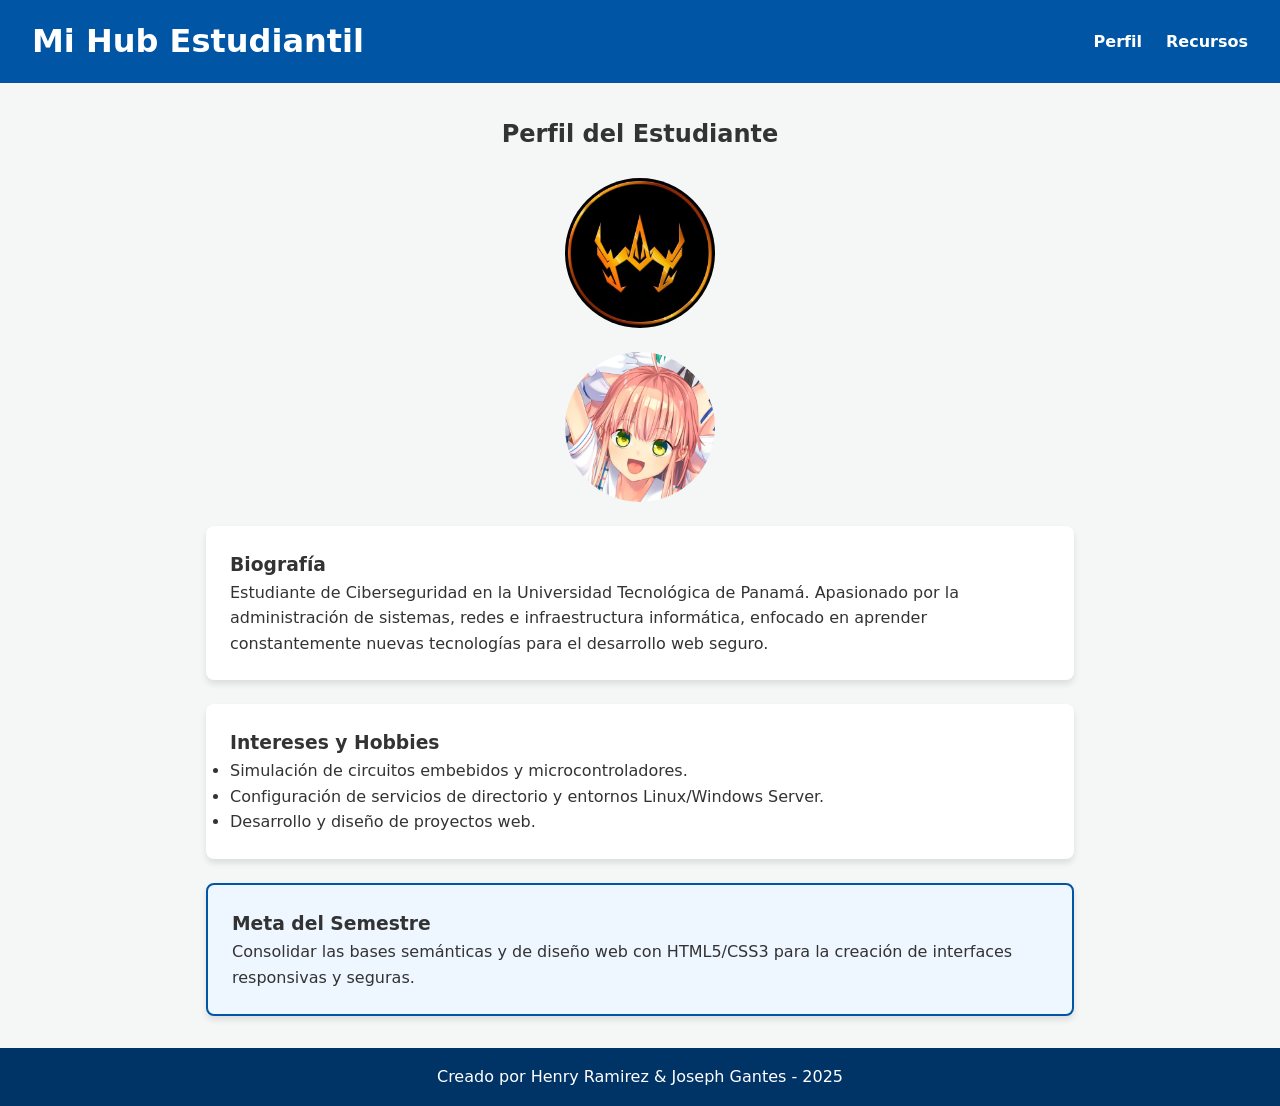
<file: mi_hub_estudiantil/index.html>
<!DOCTYPE html>
<html lang="es">
<head>
    <meta charset="UTF-8">
    <meta name="viewport" content="width=device-width, initial-scale=1.0">
    <title>Perfil - Mi Hub Estudiantil 2026</title>
    <link rel="stylesheet" href="css/estilos.css">
</head>
<body>

    <header>
        <h1>Mi Hub Estudiantil</h1>
        <nav>
            <ul>
                <li><a href="index.html">Perfil</a></li>
                <li><a href="recursos.html">Recursos</a></li>
            </ul>
        </nav>
    </header>

    <main>
        <section class="profile-section">
            <h2 class="text-center">Perfil del Estudiante</h2>
            <img src="img/avatar.jpg" alt="Avatar del estudiante" class="avatar">
            <img src="img/collab.png" alt="Avatar del estudiante 2" class="avatar">
            
            <article class="card">
                <h3>Biografía</h3>
                <p>Estudiante de Ciberseguridad en la Universidad Tecnológica de Panamá. Apasionado por la administración de sistemas, redes e infraestructura informática, enfocado en aprender constantemente nuevas tecnologías para el desarrollo web seguro.</p>
            </article>

            <article class="card">
                <h3>Intereses y Hobbies</h3>
                <ul>
                    <li>Simulación de circuitos embebidos y microcontroladores.</li>
                    <li>Configuración de servicios de directorio y entornos Linux/Windows Server.</li>
                    <li>Desarrollo y diseño de proyectos web.</li>
                </ul>
            </article>

            <div class="card featured-card">
                <h3>Meta del Semestre</h3>
                <p>Consolidar las bases semánticas y de diseño web con HTML5/CSS3 para la creación de interfaces responsivas y seguras.</p>
            </div>
        </section>
    </main>

    <footer>
        <p>Creado por Henry Ramirez & Joseph Gantes - 2025</p>
    </footer>

</body>
</html>
</file>
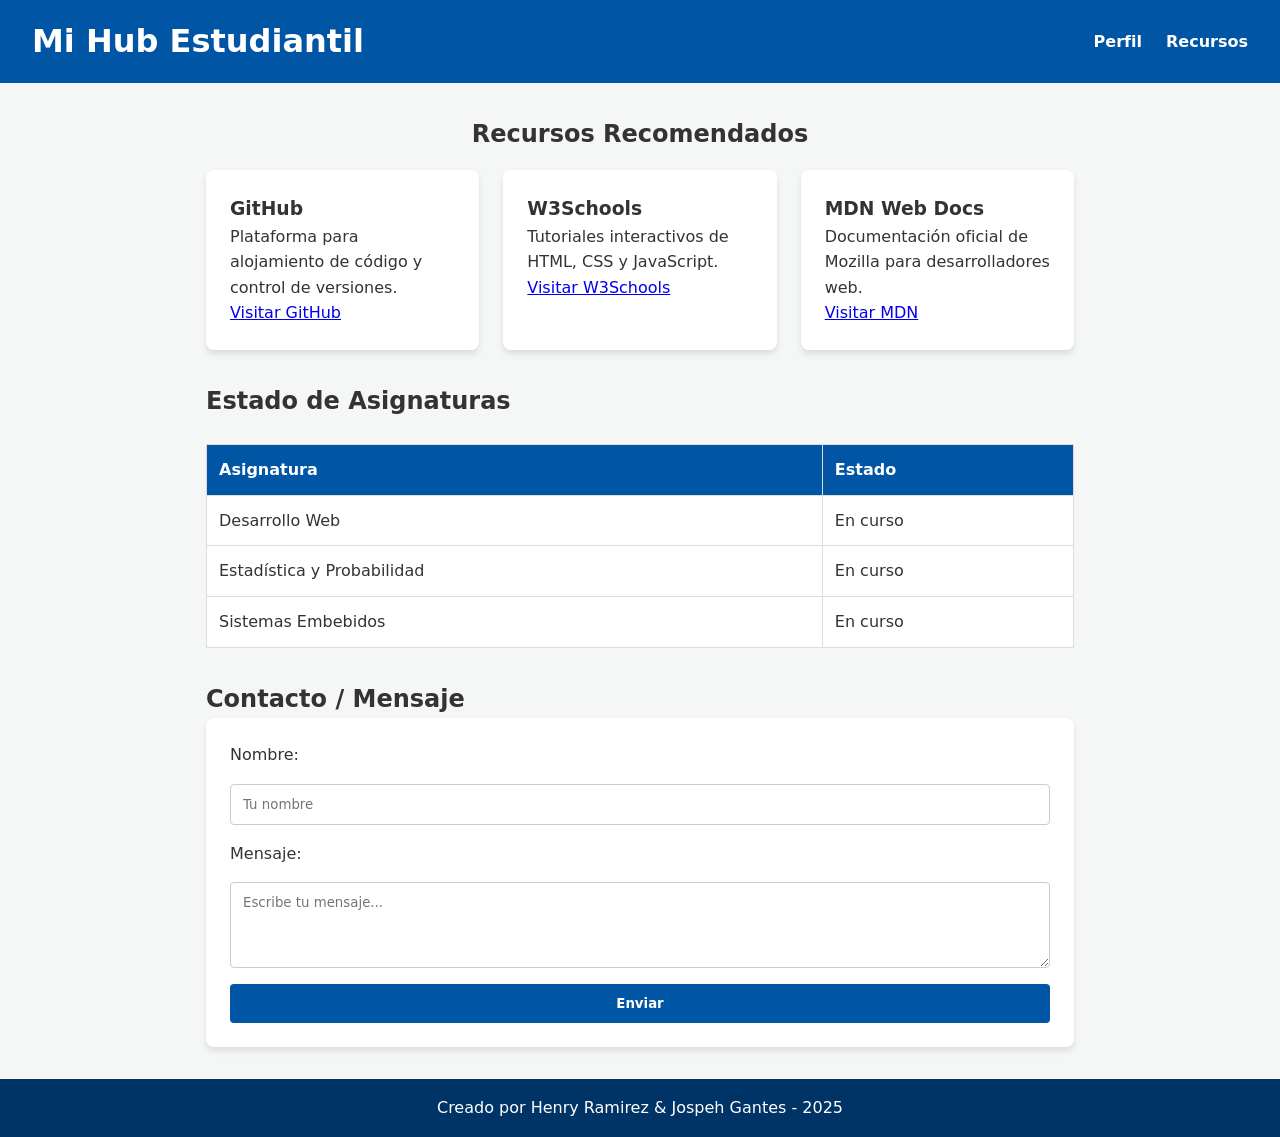
<file: mi_hub_estudiantil/recursos.html>
<!DOCTYPE html>
<html lang="es">
<head>
    <meta charset="UTF-8">
    <meta name="viewport" content="width=device-width, initial-scale=1.0">
    <title>Recursos - Mi Hub Estudiantil 2026</title>
    <link rel="stylesheet" href="css/estilos.css">
</head>
<body>

    <header>
        <h1>Mi Hub Estudiantil</h1>
        <nav>
            <ul>
                <li><a href="index.html">Perfil</a></li>
                <li><a href="recursos.html">Recursos</a></li>
            </ul>
        </nav>
    </header>

    <main>
        <section>
            <h2 class="text-center">Recursos Recomendados</h2>
            <div class="cards-container">
                <div class="card">
                    <h3>GitHub</h3>
                    <p>Plataforma para alojamiento de código y control de versiones.</p>
                    <a href="https://github.com" target="_blank">Visitar GitHub</a>
                </div>
                <div class="card">
                    <h3>W3Schools</h3>
                    <p>Tutoriales interactivos de HTML, CSS y JavaScript.</p>
                    <a href="https://www.w3schools.com" target="_blank">Visitar W3Schools</a>
                </div>
                <div class="card">
                    <h3>MDN Web Docs</h3>
                    <p>Documentación oficial de Mozilla para desarrolladores web.</p>
                    <a href="https://developer.mozilla.org" target="_blank">Visitar MDN</a>
                </div>
            </div>
        </section>

        <section style="margin-top: 2rem;">
            <h2>Estado de Asignaturas</h2>
            <table>
                <thead>
                    <tr>
                        <th>Asignatura</th>
                        <th>Estado</th>
                    </tr>
                </thead>
                <tbody>
                    <tr>
                        <td>Desarrollo Web</td>
                        <td>En curso</td>
                    </tr>
                    <tr>
                        <td>Estadística y Probabilidad</td>
                        <td>En curso</td>
                    </tr>
                    <tr>
                        <td>Sistemas Embebidos</td>
                        <td>En curso</td>
                    </tr>
                </tbody>
            </table>
        </section>

        <section style="margin-top: 2rem;">
            <h2>Contacto / Mensaje</h2>
            <form action="#" method="post">
                <label for="nombre">Nombre:</label>
                <input type="text" id="nombre" name="nombre" placeholder="Tu nombre" required>

                <label for="mensaje">Mensaje:</label>
                <textarea id="mensaje" name="mensaje" rows="4" placeholder="Escribe tu mensaje..." required></textarea>

                <button type="submit">Enviar</button>
            </form>
        </section>
    </main>

    <footer>
        <p>Creado por Henry Ramirez & Jospeh Gantes - 2025</p>
    </footer>

</body>
</html>
</file>
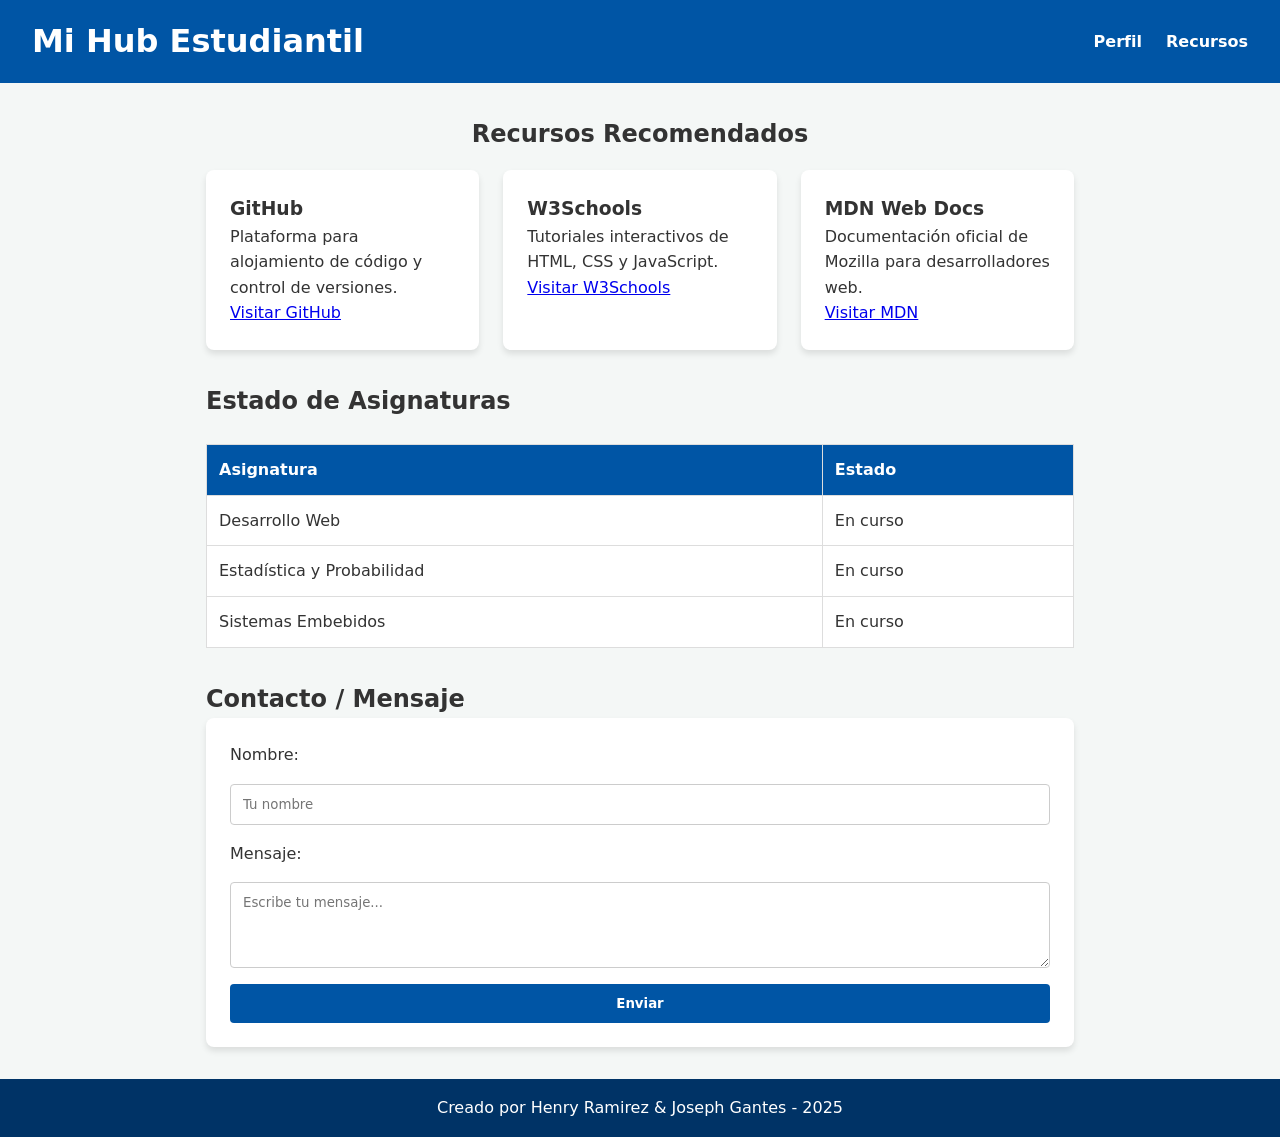
<file: tarea3_mi_hub_estudiantil/recursos.html>
<!DOCTYPE html>
<html lang="es">
<head>
    <meta charset="UTF-8">
    <meta name="viewport" content="width=device-width, initial-scale=1.0">
    <title>Recursos - Mi Hub Estudiantil 2026</title>
    <link rel="stylesheet" href="css/estilos.css">
</head>
<body>

    <header>
        <h1>Mi Hub Estudiantil</h1>
        <nav>
            <ul>
                <li><a href="index.html">Perfil</a></li>
                <li><a href="recursos.html">Recursos</a></li>
            </ul>
        </nav>
    </header>

    <main>
        <section>
            <h2 class="text-center">Recursos Recomendados</h2>
            <div class="cards-container">
                <div class="card">
                    <h3>GitHub</h3>
                    <p>Plataforma para alojamiento de código y control de versiones.</p>
                    <a href="https://github.com" target="_blank">Visitar GitHub</a>
                </div>
                <div class="card">
                    <h3>W3Schools</h3>
                    <p>Tutoriales interactivos de HTML, CSS y JavaScript.</p>
                    <a href="https://www.w3schools.com" target="_blank">Visitar W3Schools</a>
                </div>
                <div class="card">
                    <h3>MDN Web Docs</h3>
                    <p>Documentación oficial de Mozilla para desarrolladores web.</p>
                    <a href="https://developer.mozilla.org" target="_blank">Visitar MDN</a>
                </div>
            </div>
        </section>

        <section style="margin-top: 2rem;">
            <h2>Estado de Asignaturas</h2>
            <table>
                <thead>
                    <tr>
                        <th>Asignatura</th>
                        <th>Estado</th>
                    </tr>
                </thead>
                <tbody>
                    <tr>
                        <td>Desarrollo Web</td>
                        <td>En curso</td>
                    </tr>
                    <tr>
                        <td>Estadística y Probabilidad</td>
                        <td>En curso</td>
                    </tr>
                    <tr>
                        <td>Sistemas Embebidos</td>
                        <td>En curso</td>
                    </tr>
                </tbody>
            </table>
        </section>

        <section style="margin-top: 2rem;">
            <h2>Contacto / Mensaje</h2>
            <form action="#" method="post">
                <label for="nombre">Nombre:</label>
                <input type="text" id="nombre" name="nombre" placeholder="Tu nombre" required>

                <label for="mensaje">Mensaje:</label>
                <textarea id="mensaje" name="mensaje" rows="4" placeholder="Escribe tu mensaje..." required></textarea>

                <button type="submit">Enviar</button>
            </form>
        </section>
    </main>

    <footer>
        <p>Creado por Henry Ramirez & Joseph Gantes - 2025</p>
    </footer>

</body>
</html>
</file>
<file: mi_hub_estudiantil/css/estilos.css>
/* Variables CSS */
:root {
    --primary-color: #0055a5;
    --secondary-color: #003366;
    --bg-color: #f4f7f6;
    --card-bg: #ffffff;
    --text-color: #333333;
    --border-radius: 8px;
    --font-base: system-ui, -apple-system, BlinkMacSystemFont, 'Segoe UI', Roboto, sans-serif;
}

/* Reset y Estilos Generales */
* {
    box-sizing: border-box;
    margin: 0;
    padding: 0;
}

body {
    font-family: var(--font-base);
    background-color: var(--bg-color);
    color: var(--text-color);
    line-height: 1.6;
    display: flex;
    flex-direction: column;
    min-height: 100vh;
}

/* Clase Utilitaria */
.text-center {
    text-align: center;
}

/* Header y Navegación */
header {
    background-color: var(--primary-color);
    color: white;
    padding: 1rem 2rem;
    display: flex;
    justify-content: space-between;
    align-items: center;
}

nav ul {
    list-style: none;
    display: flex;
    gap: 1.5rem;
}

nav a {
    color: white;
    text-decoration: none;
    font-weight: bold;
    transition: color 0.3s ease;
}

nav a:hover {
    color: #ffcc00;
}

/* Contenido Principal */
main {
    flex: 1;
    max-width: 900px;
    margin: 2rem auto;
    padding: 0 1rem;
    width: 100%;
}

/* Secciones y Tarjetas con Flex / Grid */
.profile-section, .resources-grid {
    display: flex;
    flex-direction: column;
    gap: 1.5rem;
}

.avatar {
    width: 150px;
    height: 150px;
    border-radius: 50%;
    justify-content: center;
    object-fit: cover;
    margin: 0 auto;
    display: flex;
}

.cards-container {
    display: grid;
    grid-template-columns: repeat(auto-fit, minmax(250px, 1fr));
    gap: 1.5rem;
    margin-top: 1rem;
}

.card {
    background-color: var(--card-bg);
    padding: 1.5rem;
    border-radius: var(--border-radius);
    box-shadow: 0 4px 6px rgba(0, 0, 0, 0.1);
    transition: transform 0.2s ease, box-shadow 0.2s ease;
}

.card:hover {
    transform: translateY(-5px);
    box-shadow: 0 6px 12px rgba(0, 0, 0, 0.15);
}

.featured-card {
    border: 2px solid var(--primary-color);
    background-color: #eef6ff;
}

/* Tabla */
table {
    width: 100%;
    border-collapse: collapse;
    margin: 1.5rem 0;
    background-color: var(--card-bg);
}

th, td {
    border: 1px solid #ddd;
    padding: 0.75rem;
    text-align: left;
}

th {
    background-color: var(--primary-color);
    color: white;
}

/* Formulario */
form {
    background-color: var(--card-bg);
    padding: 1.5rem;
    border-radius: var(--border-radius);
    box-shadow: 0 4px 6px rgba(0, 0, 0, 0.1);
    display: flex;
    flex-direction: column;
    gap: 1rem;
}

input, textarea, button {
    padding: 0.75rem;
    border: 1px solid #ccc;
    border-radius: 4px;
    font-family: inherit;
}

button {
    background-color: var(--primary-color);
    color: white;
    border: none;
    font-weight: bold;
    cursor: pointer;
    transition: background-color 0.3s ease;
}

button:hover {
    background-color: var(--secondary-color);
}

/* Footer */
footer {
    background-color: var(--secondary-color);
    color: white;
    text-align: center;
    padding: 1rem;
    margin-top: auto;
}

/* Media Query Responsivo */
@media (max-width: 600px) {
    header {
        flex-direction: column;
        gap: 1rem;
    }
    
    .cards-container {
        grid-template-columns: 1fr;
    }
}
</file>
<file: tarea3_mi_hub_estudiantil/css/estilos.css>
/* Variables CSS */
:root {
    --primary-color: #0055a5;
    --secondary-color: #003366;
    --bg-color: #f4f7f6;
    --card-bg: #ffffff;
    --text-color: #333333;
    --border-radius: 8px;
    --font-base: system-ui, -apple-system, BlinkMacSystemFont, 'Segoe UI', Roboto, sans-serif;
}

/* Reset y Estilos Generales */
* {
    box-sizing: border-box;
    margin: 0;
    padding: 0;
}

body {
    font-family: var(--font-base);
    background-color: var(--bg-color);
    color: var(--text-color);
    line-height: 1.6;
    display: flex;
    flex-direction: column;
    min-height: 100vh;
}

/* Clase Utilitaria */
.text-center {
    text-align: center;
}

/* Header y Navegación */
header {
    background-color: var(--primary-color);
    color: white;
    padding: 1rem 2rem;
    display: flex;
    justify-content: space-between;
    align-items: center;
}

nav ul {
    list-style: none;
    display: flex;
    gap: 1.5rem;
}

nav a {
    color: white;
    text-decoration: none;
    font-weight: bold;
    transition: color 0.3s ease;
}

nav a:hover {
    color: #ffcc00;
}

/* Contenido Principal */
main {
    flex: 1;
    max-width: 900px;
    margin: 2rem auto;
    padding: 0 1rem;
    width: 100%;
}

/* Secciones y Tarjetas con Flex / Grid */
.profile-section, .resources-grid {
    display: flex;
    flex-direction: column;
    gap: 1.5rem;
}

.avatar {
    width: 150px;
    height: 150px;
    border-radius: 50%;
    justify-content: center;
    object-fit: cover;
    margin: 0 auto;
    display: flex;
}

.cards-container {
    display: grid;
    grid-template-columns: repeat(auto-fit, minmax(250px, 1fr));
    gap: 1.5rem;
    margin-top: 1rem;
}

.card {
    background-color: var(--card-bg);
    padding: 1.5rem;
    border-radius: var(--border-radius);
    box-shadow: 0 4px 6px rgba(0, 0, 0, 0.1);
    transition: transform 0.2s ease, box-shadow 0.2s ease;
}

.card:hover {
    transform: translateY(-5px);
    box-shadow: 0 6px 12px rgba(0, 0, 0, 0.15);
}

.featured-card {
    border: 2px solid var(--primary-color);
    background-color: #eef6ff;
}

/* Tabla */
table {
    width: 100%;
    border-collapse: collapse;
    margin: 1.5rem 0;
    background-color: var(--card-bg);
}

th, td {
    border: 1px solid #ddd;
    padding: 0.75rem;
    text-align: left;
}

th {
    background-color: var(--primary-color);
    color: white;
}

/* Formulario */
form {
    background-color: var(--card-bg);
    padding: 1.5rem;
    border-radius: var(--border-radius);
    box-shadow: 0 4px 6px rgba(0, 0, 0, 0.1);
    display: flex;
    flex-direction: column;
    gap: 1rem;
}

input, textarea, button {
    padding: 0.75rem;
    border: 1px solid #ccc;
    border-radius: 4px;
    font-family: inherit;
}

button {
    background-color: var(--primary-color);
    color: white;
    border: none;
    font-weight: bold;
    cursor: pointer;
    transition: background-color 0.3s ease;
}

button:hover {
    background-color: var(--secondary-color);
}

/* Footer */
footer {
    background-color: var(--secondary-color);
    color: white;
    text-align: center;
    padding: 1rem;
    margin-top: auto;
}

/* Media Query Responsivo */
@media (max-width: 600px) {
    header {
        flex-direction: column;
        gap: 1rem;
    }
    
    .cards-container {
        grid-template-columns: 1fr;
    }
}
</file>
